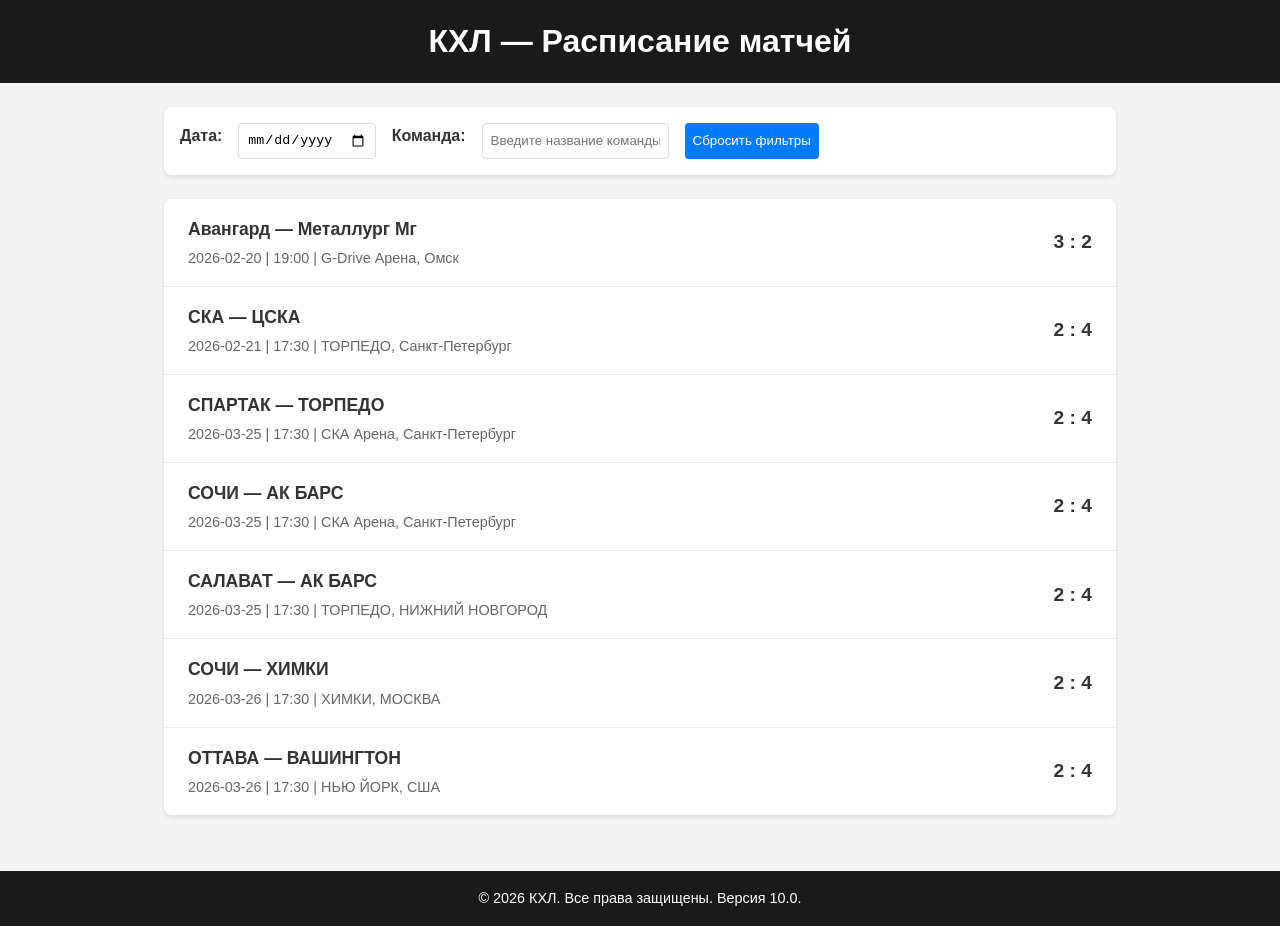
<file: APP_khl/index.html>
<!DOCTYPE html>
<html lang="ru">
<head>
  <meta charset="UTF-8">
  <meta name="viewport" content="width=device-width, initial-scale=1.0">
  <title>Расписание матчей КХЛ</title>
  <link rel="stylesheet" href="styles.css">
</head>
<body>
  <header>
    <h1>КХЛ — Расписание матчей</h1>
  </header>

  <main>
    <section class="filters">
      <label for="date-filter">Дата:</label>
      <input type="date" id="date-filter">

      <label for="team-filter">Команда:</label>
      <input type="text" id="team-filter" placeholder="Введите название команды">

      <button id="clear-filters">Сбросить фильтры</button>
    </section>

    <section class="matches">
      <ul id="matches-list"></ul>
    </section>
  </main>

  <footer>
    <p>&copy; 2026 КХЛ. Все права защищены. Версия 10.0.</p>
  </footer>

  <script src="script.js"></script>
</body>
</html>
</file>
<file: APP_khl/styles.css>
* {
  margin: 0;
  padding: 0;
  box-sizing: border-box;
}

body {
  font-family: 'Segoe UI', Tahoma, Geneva, Verdana, sans-serif;
  line-height: 1.6;
  color: #333;
  background-color: #f4f4f4;
}

header {
  background-color: #1a1a1a;
  color: white;
  text-align: center;
  padding: 1rem 0;
}

main {
  padding: 1.5rem;
  max-width: 1000px;
  margin: 0 auto;
}

.filters {
  display: flex;
  flex-wrap: wrap;
  gap: 1rem;
  margin-bottom: 1.5rem;
  padding: 1rem;
  background-color: #fff;
  border-radius: 8px;
  box-shadow: 0 2px 5px rgba(0, 0, 0, 0.1);
}

.filters label {
  font-weight: 600;
}

.filters input,
.filters button {
  padding: 0.5rem;
  border: 1px solid #ddd;
  border-radius: 4px;
}

.filters button {
  background-color: #007bff;
  color: white;
  border: none;
  cursor: pointer;
  transition: background-color 0.3s;
}

.filters button:hover {
  background-color: #0056b3;
}

.matches {
  background-color: #fff;
  border-radius: 8px;
  box-shadow: 0 2px 5px rgba(0, 0, 0, 0.1);
  overflow: hidden;
}

#matches-list {
  list-style: none;
}

#matches-list li {
  padding: 1rem 1.5rem;
  border-bottom: 1px solid #eee;
  display: flex;
  justify-content: space-between;
  align-items: center;
}

#matches-list li:last-child {
  border-bottom: none;
}

.match-info {
  flex: 1;
}

.match-info h3 {
  margin-bottom: 0.25rem;
  font-size: 1.1rem;
}

.match-info p {
  color: #666;
  font-size: 0.9rem;
}

.match-score {
  font-weight: bold;
  font-size: 1.2rem;
  margin-left: 1rem;
}

footer {
  text-align: center;
  padding: 1rem;
  background-color: #1a1a1a;
  color: white;
  font-size: 0.9rem;
  margin-top: 2rem;
}

/* Адаптивность */
@media (max-width: 768px) {
  .filters {
    flex-direction: column;
  }

  #matches-list li {
    flex-direction: column;
    text-align: center;
  }

  .match-score {
    margin: 0.5rem 0 0;
  }
}
</file>
